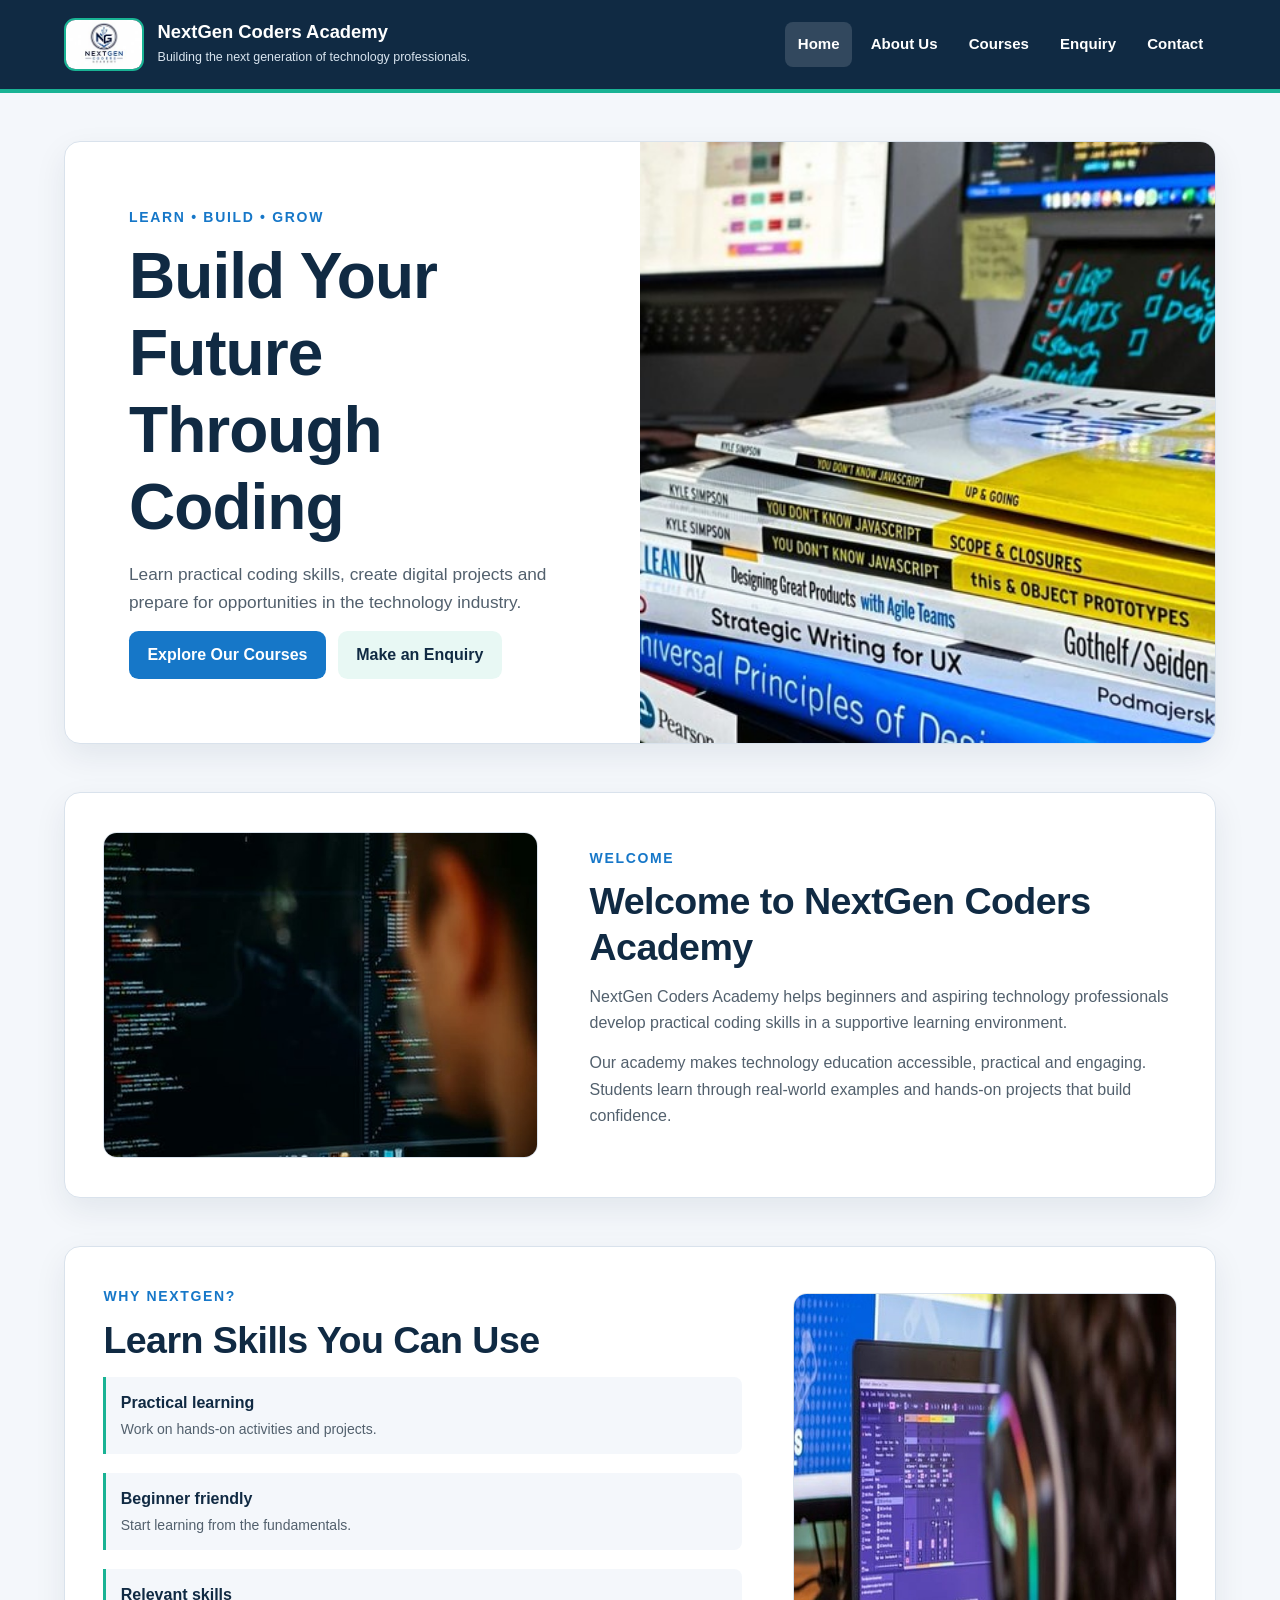
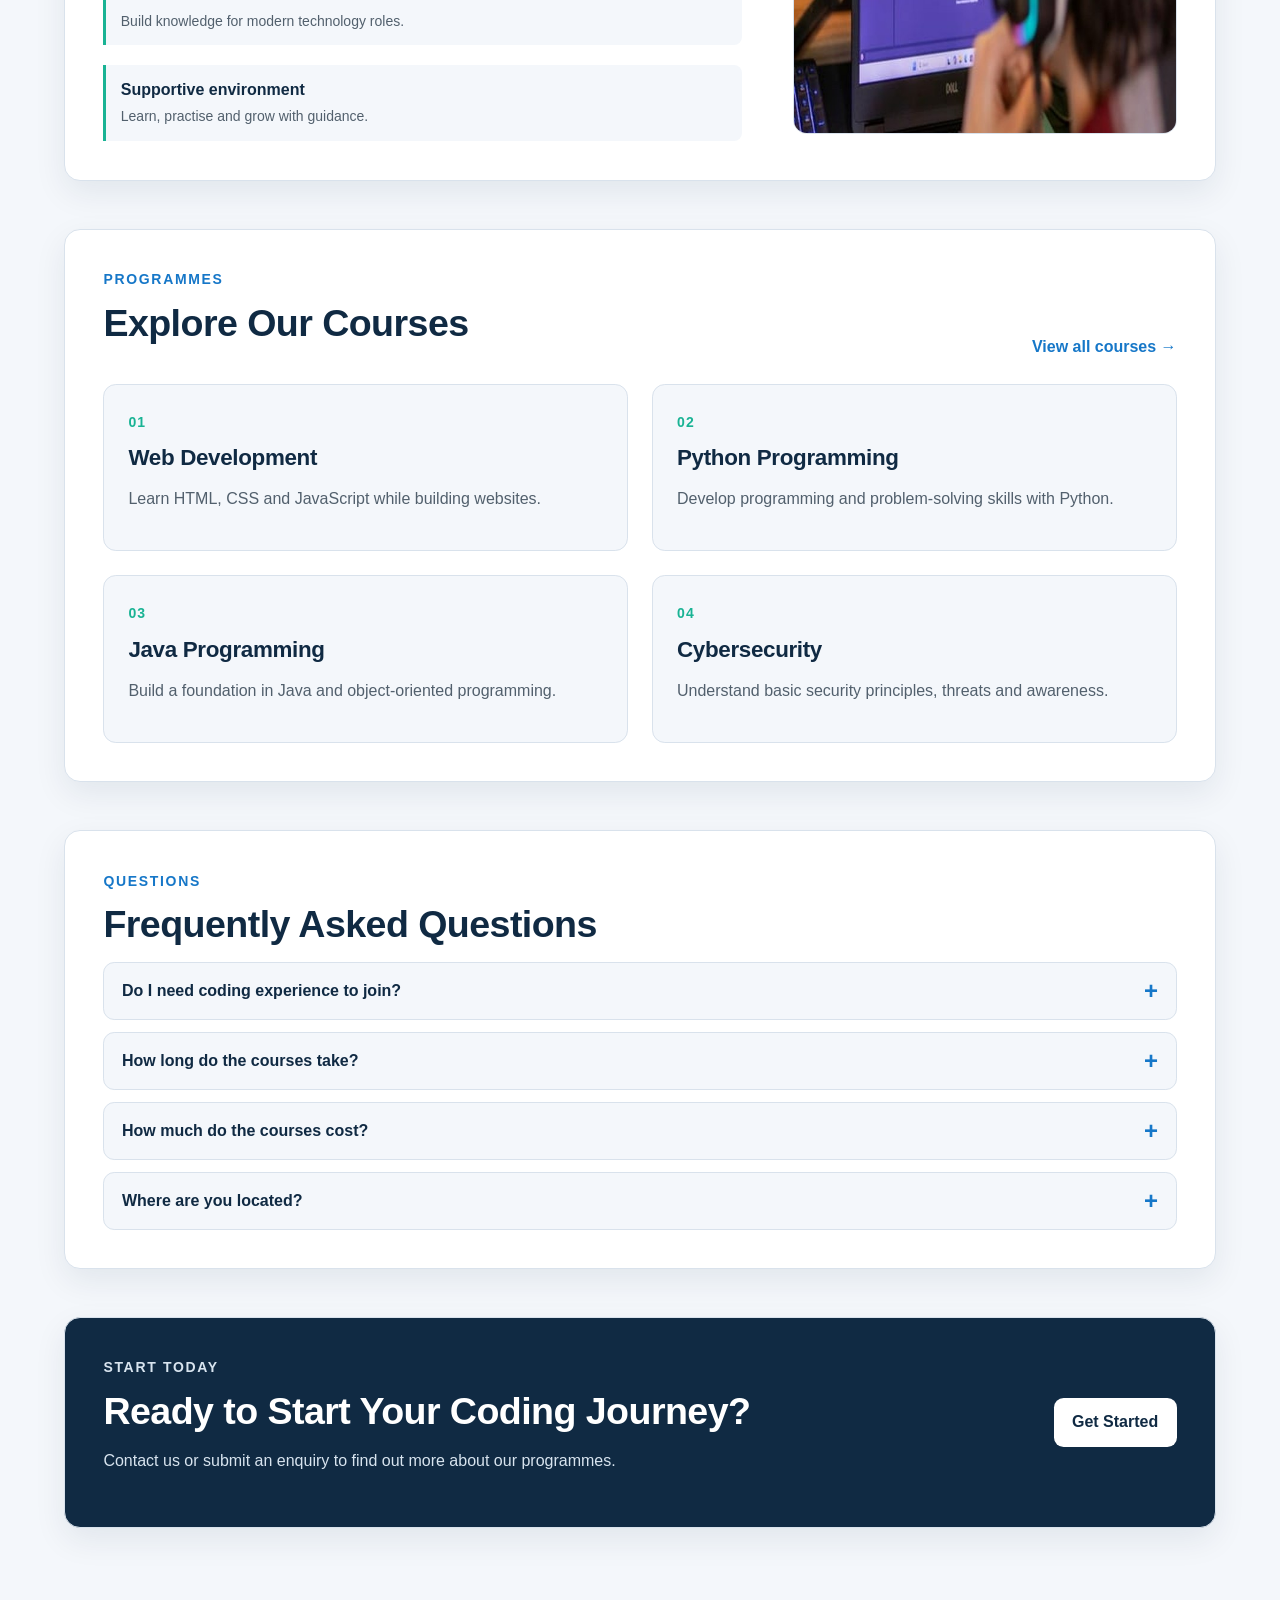
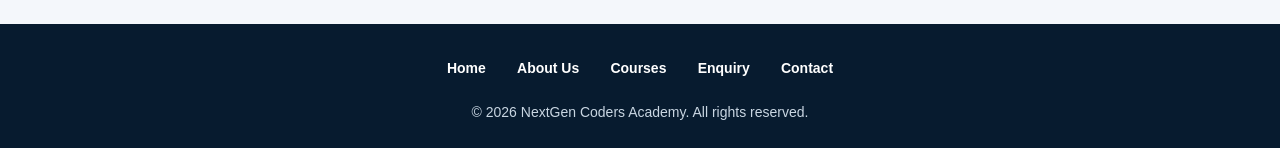
<file: index.html>
<!DOCTYPE html>
<html lang="en">
<head>
    <meta charset="UTF-8">
    <meta name="viewport" content="width=device-width, initial-scale=1.0">
    <meta name="description" content="NextGen Coders Academy offers beginner-friendly coding courses in web development, Python, Java and cybersecurity in Sandton, Johannesburg.">
    <meta name="keywords" content="coding academy, coding courses Johannesburg, learn programming, web development course, Python course, Java course, cybersecurity course">
    <meta name="author" content="Kutloano Sono">
    <meta name="robots" content="index, follow">
    <meta name="referrer" content="strict-origin-when-cross-origin">
    <meta http-equiv="Content-Security-Policy" content="default-src 'self'; script-src 'self' https://cdnjs.cloudflare.com; style-src 'self' 'unsafe-inline' https://cdnjs.cloudflare.com; img-src 'self' data: https://tile.openstreetmap.org https://cdnjs.cloudflare.com; connect-src 'self'; base-uri 'self'; form-action 'self' mailto:">
    <link rel="canonical" href="https://kutloanosono.github.io/WEDE5020_POE/">
    <meta property="og:title" content="Coding Courses in Johannesburg | NextGen Coders Academy">
    <meta property="og:description" content="NextGen Coders Academy offers beginner-friendly coding courses in web development, Python, Java and cybersecurity in Sandton, Johannesburg.">
    <meta property="og:type" content="website">
    <meta property="og:image" content="https://kutloanosono.github.io/WEDE5020_POE/images_/students-learning-programming-1200.jpg">
    <title>Coding Courses in Johannesburg | NextGen Coders Academy</title>
    <link rel="stylesheet" href="css_assets/style.css">
    <script src="js/main.js" defer></script>
</head>
<body>
<a class="skip-link" href="#main">Skip to main content</a>
<header class="site-header">
    <div class="header-inner">
        <a class="brand" href="index.html" aria-label="NextGen Coders Academy home">
            <img src="images_/nextgen-coders-academy-logo-160.jpg"
                 srcset="images_/nextgen-coders-academy-logo-160.jpg 160w, images_/nextgen-coders-academy-logo-320.jpg 320w"
                 sizes="(max-width: 480px) 80px, 100px"
                 alt="NextGen Coders Academy logo" width="100" height="67">
            <span>
                <span class="brand-name">NextGen Coders Academy</span>
                <span class="tagline">Building the next generation of technology professionals.</span>
            </span>
        </a>
        <nav aria-label="Main navigation">
            <ul>
                <li><a href="index.html" aria-current="page">Home</a></li>
                <li><a href="about.html">About Us</a></li>
                <li><a href="courses.html">Courses</a></li>
                <li><a href="enquiry.html">Enquiry</a></li>
                <li><a href="contact.html">Contact</a></li>
            </ul>
        </nav>
    </div>
</header>

<main id="main">
    <section class="hero">
        <div class="hero-content">
            <p class="eyebrow">LEARN • BUILD • GROW</p>
            <h1>Build Your Future Through Coding</h1>
            <p class="hero-text">Learn practical coding skills, create digital projects and prepare for opportunities in the technology industry.</p>
            <div class="button-row">
                <a class="button button-primary" href="courses.html">Explore Our Courses</a>
                <a class="button button-secondary" href="enquiry.html">Make an Enquiry</a>
            </div>
        </div>
        <picture class="hero-media">
            <source media="(max-width: 480px)" srcset="images_/students-learning-programming-480.jpg 480w, images_/students-learning-programming-800.jpg 800w" sizes="100vw">
            <source media="(max-width: 900px)" srcset="images_/students-learning-programming-800.jpg 800w, images_/students-learning-programming-1200.jpg 1200w" sizes="100vw">
            <img src="images_/students-learning-programming-1200.jpg"
                 srcset="images_/students-learning-programming-800.jpg 800w, images_/students-learning-programming-1200.jpg 1200w, images_/students-learning-programming-1600.jpg 1600w"
                 sizes="(max-width: 900px) 100vw, 50vw"
                 alt="Students learning computer programming"
                 width="1200" height="675">
        </picture>
    </section>

    <section class="intro-layout">
        <div class="image-frame">
            <img src="images_/students-collaborating-project-320.jpg"
                 srcset="images_/students-collaborating-project-320.jpg 320w, images_/students-collaborating-project-640.jpg 640w"
                 sizes="(max-width: 768px) 100vw, 40vw"
                 alt="Students working together on a technology project"
                 width="320" height="240" loading="lazy">
        </div>
        <div>
            <p class="eyebrow">WELCOME</p>
            <h2>Welcome to NextGen Coders Academy</h2>
            <p>NextGen Coders Academy helps beginners and aspiring technology professionals develop practical coding skills in a supportive learning environment.</p>
            <p>Our academy makes technology education accessible, practical and engaging. Students learn through real-world examples and hands-on projects that build confidence.</p>
        </div>
    </section>

    <section class="feature-section">
        <div>
            <p class="eyebrow">WHY NEXTGEN?</p>
            <h2>Learn Skills You Can Use</h2>
            <ul class="feature-list">
                <li><strong>Practical learning</strong><span>Work on hands-on activities and projects.</span></li>
                <li><strong>Beginner friendly</strong><span>Start learning from the fundamentals.</span></li>
                <li><strong>Relevant skills</strong><span>Build knowledge for modern technology roles.</span></li>
                <li><strong>Supportive environment</strong><span>Learn, practise and grow with guidance.</span></li>
            </ul>
        </div>
        <div class="image-frame">
            <img src="images_/coding-learning-environment-320.jpg"
                 srcset="images_/coding-learning-environment-320.jpg 320w, images_/coding-learning-environment-640.jpg 640w"
                 sizes="(max-width: 768px) 100vw, 40vw"
                 alt="Coding and technology learning environment"
                 width="320" height="640" loading="lazy">
        </div>
    </section>

    <section class="courses-preview">
        <div class="section-heading">
            <div>
                <p class="eyebrow">PROGRAMMES</p>
                <h2>Explore Our Courses</h2>
            </div>
            <a class="text-link" href="courses.html">View all courses →</a>
        </div>
        <div class="mini-grid">
            <article class="mini-card"><span class="card-number">01</span><h3>Web Development</h3><p>Learn HTML, CSS and JavaScript while building websites.</p></article>
            <article class="mini-card"><span class="card-number">02</span><h3>Python Programming</h3><p>Develop programming and problem-solving skills with Python.</p></article>
            <article class="mini-card"><span class="card-number">03</span><h3>Java Programming</h3><p>Build a foundation in Java and object-oriented programming.</p></article>
            <article class="mini-card"><span class="card-number">04</span><h3>Cybersecurity</h3><p>Understand basic security principles, threats and awareness.</p></article>
        </div>
    </section>

    <section class="faq" aria-labelledby="faq-title">
        <p class="eyebrow">QUESTIONS</p>
        <h2 id="faq-title">Frequently Asked Questions</h2>
        <div class="accordion">
            <div class="accordion-item"><h3><button type="button" class="accordion-trigger" id="faq1-btn" aria-expanded="false" aria-controls="faq1">Do I need coding experience to join?</button></h3><div class="accordion-panel" id="faq1" role="region" aria-labelledby="faq1-btn"><div><p>No. Our <a href="courses.html">courses</a> start from the fundamentals, so complete beginners are welcome.</p></div></div></div>
            <div class="accordion-item"><h3><button type="button" class="accordion-trigger" id="faq2-btn" aria-expanded="false" aria-controls="faq2">How long do the courses take?</button></h3><div class="accordion-panel" id="faq2" role="region" aria-labelledby="faq2-btn"><div><p>Courses run for 10 to 14 weeks depending on the programme. Filter by level and duration on the <a href="courses.html">courses page</a>.</p></div></div></div>
            <div class="accordion-item"><h3><button type="button" class="accordion-trigger" id="faq3-btn" aria-expanded="false" aria-controls="faq3">How much do the courses cost?</button></h3><div class="accordion-panel" id="faq3" role="region" aria-labelledby="faq3-btn"><div><p>Fees depend on the course and study mode. Submit an <a href="enquiry.html">enquiry</a> to get an instant fee estimate and the next intake date.</p></div></div></div>
            <div class="accordion-item"><h3><button type="button" class="accordion-trigger" id="faq4-btn" aria-expanded="false" aria-controls="faq4">Where are you located?</button></h3><div class="accordion-panel" id="faq4" role="region" aria-labelledby="faq4-btn"><div><p>We are in Sandton, Johannesburg. See the map on our <a href="contact.html">contact page</a>.</p></div></div></div>
        </div>
    </section>

    <section class="cta">
        <div><p class="eyebrow">START TODAY</p><h2>Ready to Start Your Coding Journey?</h2><p>Contact us or submit an enquiry to find out more about our programmes.</p></div>
        <a class="button button-light" href="enquiry.html">Get Started</a>
    </section>
</main>

<footer>
    <nav aria-label="Footer navigation"><ul><li><a href="index.html">Home</a></li><li><a href="about.html">About Us</a></li><li><a href="courses.html">Courses</a></li><li><a href="enquiry.html">Enquiry</a></li><li><a href="contact.html">Contact</a></li></ul></nav>
    <p>&copy; 2026 NextGen Coders Academy. All rights reserved.</p>
</footer>
</body>
</html>
</file>
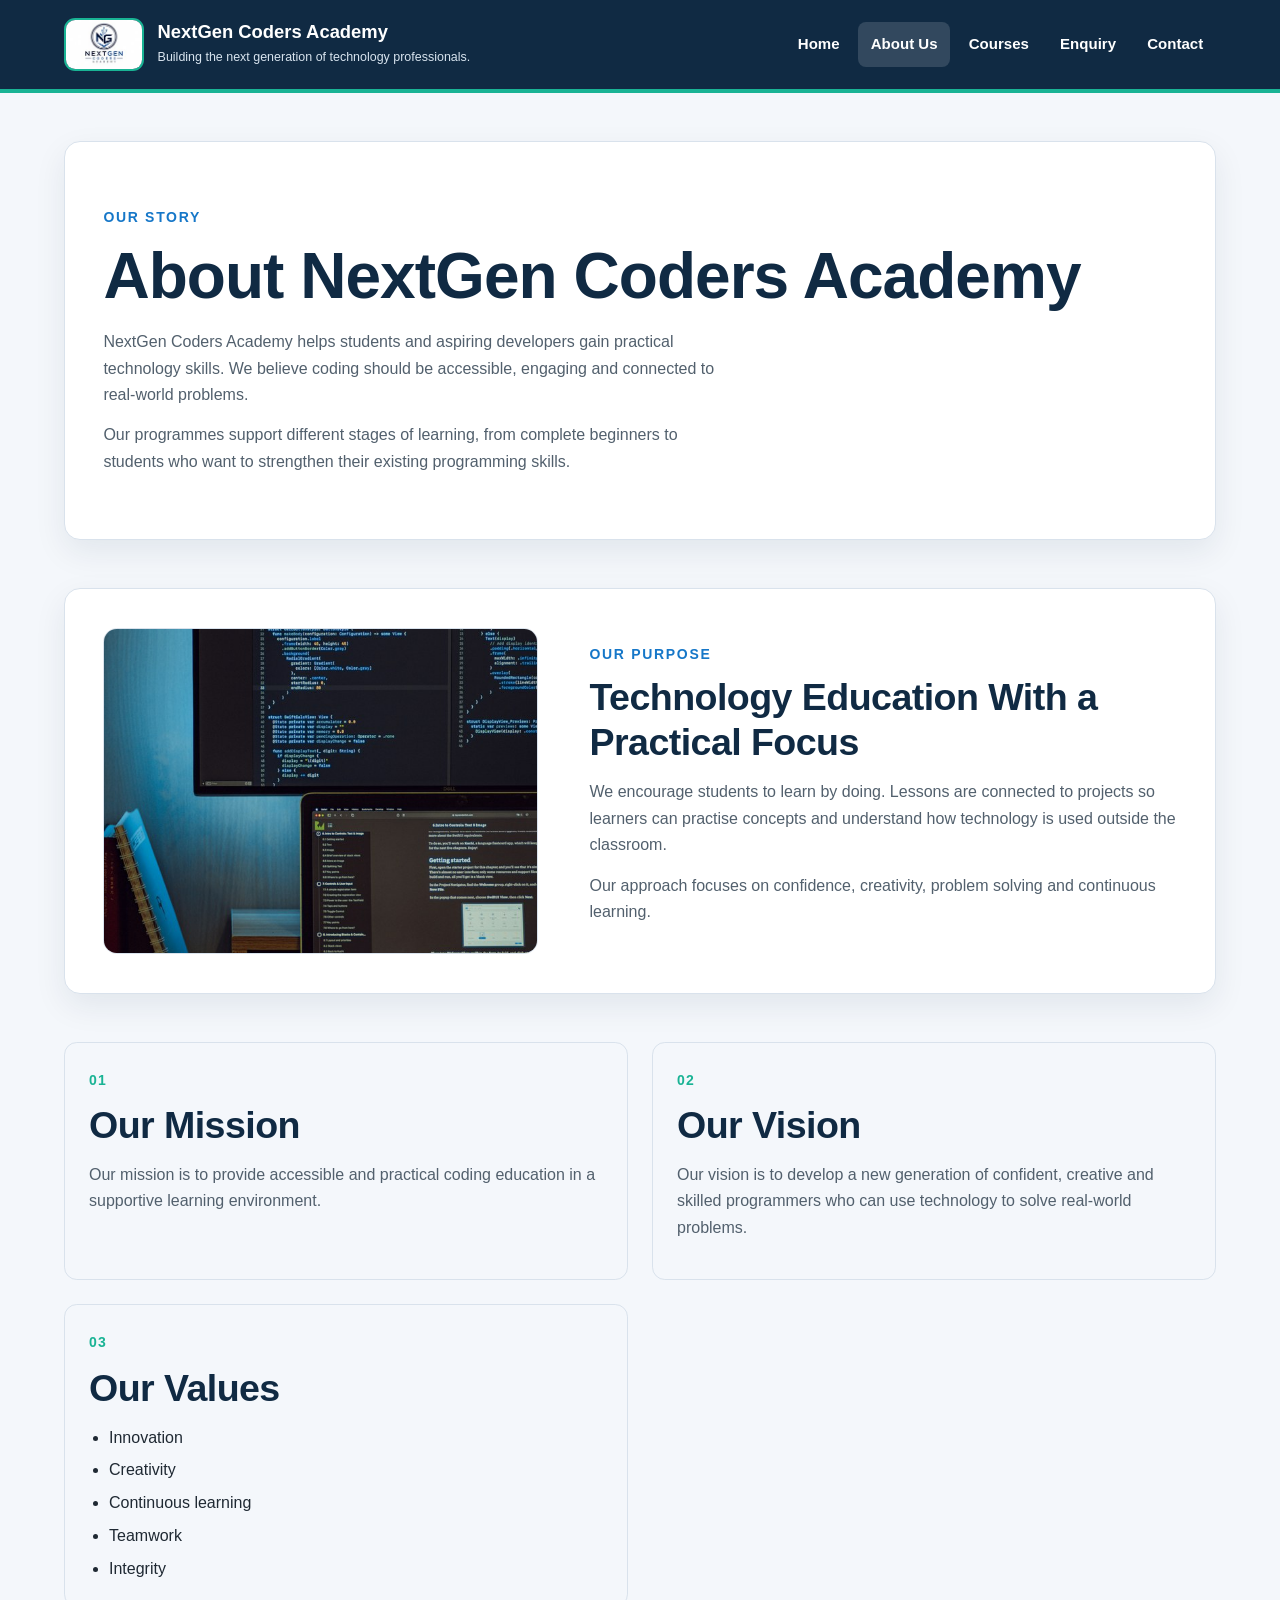
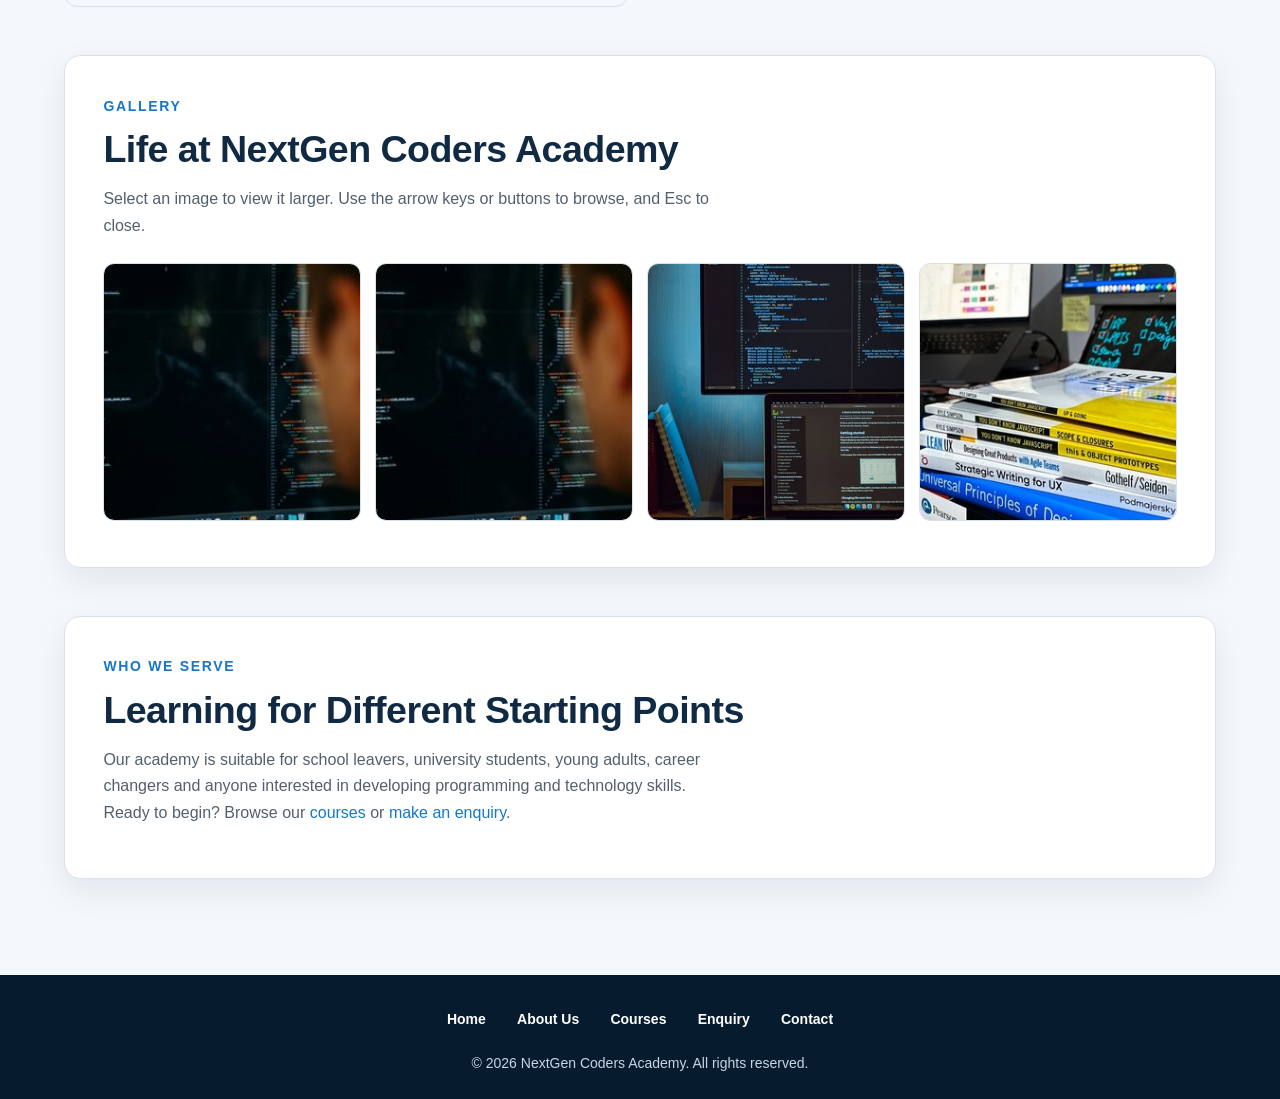
<file: about.html>
<!DOCTYPE html>
<html lang="en">
<head>
    <meta charset="UTF-8"><meta name="viewport" content="width=device-width, initial-scale=1.0">
    <meta name="description" content="Learn about NextGen Coders Academy: our mission, vision, values and practical approach to technology education in Johannesburg.">
    <meta name="keywords" content="about coding academy, technology education, mission and vision, learn to code South Africa">
    <meta name="author" content="Kutloano Sono">
    <meta name="robots" content="index, follow">
    <meta name="referrer" content="strict-origin-when-cross-origin">
    <meta http-equiv="Content-Security-Policy" content="default-src 'self'; script-src 'self' https://cdnjs.cloudflare.com; style-src 'self' 'unsafe-inline' https://cdnjs.cloudflare.com; img-src 'self' data: https://tile.openstreetmap.org https://cdnjs.cloudflare.com; connect-src 'self'; base-uri 'self'; form-action 'self' mailto:">
    <link rel="canonical" href="https://kutloanosono.github.io/WEDE5020_POE/about.html">
    <meta property="og:title" content="About Us | NextGen Coders Academy">
    <meta property="og:description" content="Learn about NextGen Coders Academy: our mission, vision, values and practical approach to technology education in Johannesburg.">
    <meta property="og:type" content="website">
    <meta property="og:image" content="https://kutloanosono.github.io/WEDE5020_POE/images_/students-learning-programming-1200.jpg">
    <title>About Us | NextGen Coders Academy</title><link rel="stylesheet" href="css_assets/style.css">
    <script src="js/main.js" defer></script>
</head>
<body>
<a class="skip-link" href="#main">Skip to main content</a>
<header class="site-header"><div class="header-inner">
    <a class="brand" href="index.html" aria-label="NextGen Coders Academy home">
        <img src="images_/nextgen-coders-academy-logo-160.jpg" srcset="images_/nextgen-coders-academy-logo-160.jpg 160w, images_/nextgen-coders-academy-logo-320.jpg 320w" sizes="80px" alt="NextGen Coders Academy logo" width="100" height="67">
        <span><span class="brand-name">NextGen Coders Academy</span><span class="tagline">Building the next generation of technology professionals.</span></span>
    </a>
    <nav aria-label="Main navigation"><ul>
        <li><a href="index.html">Home</a></li><li><a href="about.html" aria-current="page">About Us</a></li><li><a href="courses.html">Courses</a></li><li><a href="enquiry.html">Enquiry</a></li><li><a href="contact.html">Contact</a></li>
    </ul></nav>
</div></header>
<main id="main">
    <section class="page-intro"><p class="eyebrow">OUR STORY</p><h1>About NextGen Coders Academy</h1><p>NextGen Coders Academy helps students and aspiring developers gain practical technology skills. We believe coding should be accessible, engaging and connected to real-world problems.</p><p>Our programmes support different stages of learning, from complete beginners to students who want to strengthen their existing programming skills.</p></section>
    <section class="about-feature">
        <div class="image-frame"><img src="images_/learner-using-technology-320.jpg" srcset="images_/learner-using-technology-320.jpg 320w, images_/learner-using-technology-640.jpg 640w, images_/learner-using-technology-960.jpg 960w" sizes="(max-width: 768px) 100vw, 42vw" alt="Learner working with technology" width="320" height="480" loading="lazy"></div>
        <div><p class="eyebrow">OUR PURPOSE</p><h2>Technology Education With a Practical Focus</h2><p>We encourage students to learn by doing. Lessons are connected to projects so learners can practise concepts and understand how technology is used outside the classroom.</p><p>Our approach focuses on confidence, creativity, problem solving and continuous learning.</p></div>
    </section>
    <div class="card-grid">
        <section class="info-card"><span class="card-number">01</span><h2>Our Mission</h2><p>Our mission is to provide accessible and practical coding education in a supportive learning environment.</p></section>
        <section class="info-card"><span class="card-number">02</span><h2>Our Vision</h2><p>Our vision is to develop a new generation of confident, creative and skilled programmers who can use technology to solve real-world problems.</p></section>
        <section class="info-card"><span class="card-number">03</span><h2>Our Values</h2><ul><li>Innovation</li><li>Creativity</li><li>Continuous learning</li><li>Teamwork</li><li>Integrity</li></ul></section>
    </div>
    <section class="gallery-section" aria-labelledby="gallery-title">
        <p class="eyebrow">GALLERY</p>
        <h2 id="gallery-title">Life at NextGen Coders Academy</h2>
        <p>Select an image to view it larger. Use the arrow keys or buttons to browse, and Esc to close.</p>
        <ul class="gallery-grid">
            <li><button type="button" class="gallery-item" data-full="images_/person-learning-programming-960.jpg" data-alt="Person learning computer programming at a laptop" data-caption="Hands-on programming practice"><img src="images_/person-learning-programming-320.jpg" alt="Person learning computer programming at a laptop" width="320" height="213" loading="lazy"></button></li>
            <li><button type="button" class="gallery-item" data-full="images_/students-collaborating-project-640.jpg" data-alt="Students collaborating on a technology project" data-caption="Teamwork on a project"><img src="images_/students-collaborating-project-320.jpg" alt="Students collaborating on a technology project" width="320" height="240" loading="lazy"></button></li>
            <li><button type="button" class="gallery-item" data-full="images_/learner-using-technology-960.jpg" data-alt="Learner working with technology" data-caption="Learning with technology"><img src="images_/learner-using-technology-320.jpg" alt="Learner working with technology" width="320" height="480" loading="lazy"></button></li>
            <li><button type="button" class="gallery-item" data-full="images_/students-learning-programming-1200.jpg" data-alt="Students learning computer programming in a classroom" data-caption="Learning together in class"><img src="images_/students-learning-programming-480.jpg" alt="Students learning computer programming in a classroom" width="480" height="270" loading="lazy"></button></li>
        </ul>
    </section>
    <section><p class="eyebrow">WHO WE SERVE</p><h2>Learning for Different Starting Points</h2><p>Our academy is suitable for school leavers, university students, young adults, career changers and anyone interested in developing programming and technology skills. Ready to begin? Browse our <a href="courses.html">courses</a> or <a href="enquiry.html">make an enquiry</a>.</p></section>
</main>
<footer>
    <nav aria-label="Footer navigation"><ul><li><a href="index.html">Home</a></li><li><a href="about.html">About Us</a></li><li><a href="courses.html">Courses</a></li><li><a href="enquiry.html">Enquiry</a></li><li><a href="contact.html">Contact</a></li></ul></nav>
    <p>&copy; 2026 NextGen Coders Academy. All rights reserved.</p>
</footer>
</body>
</html>
</file>
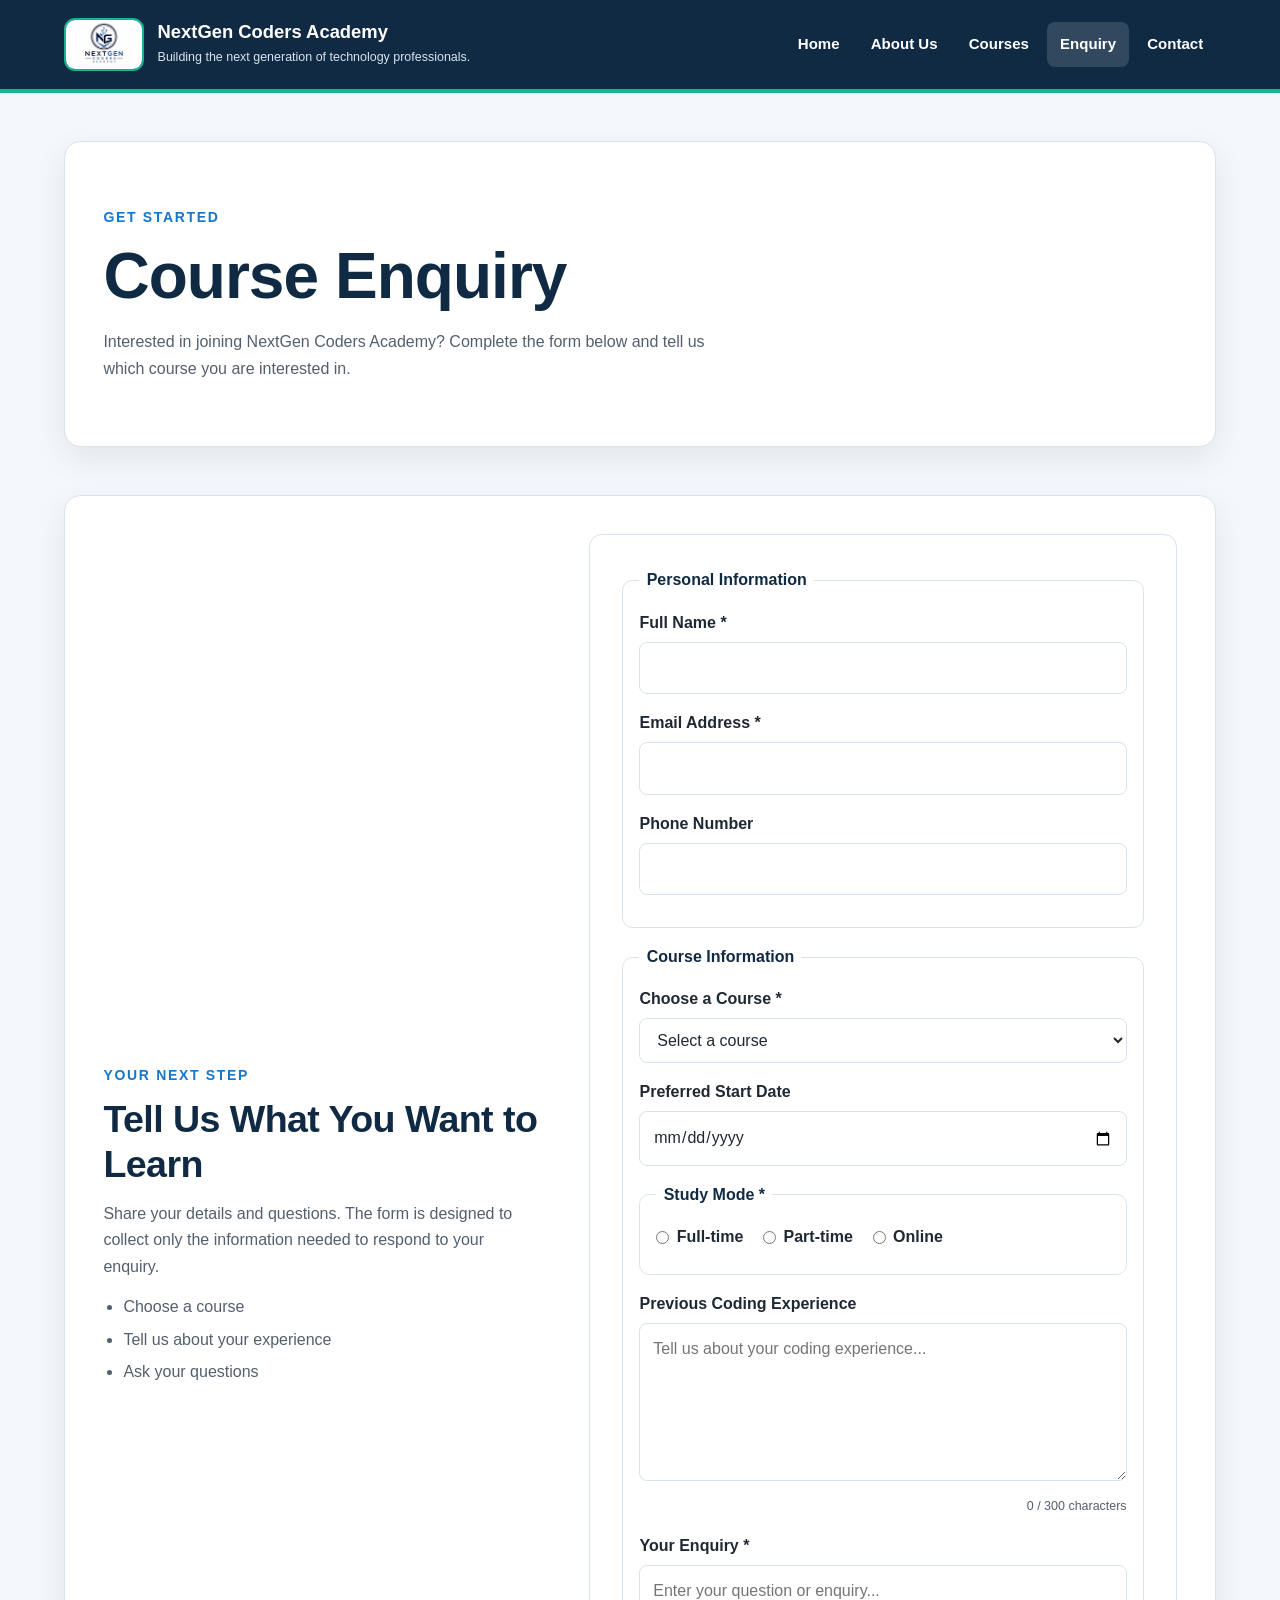
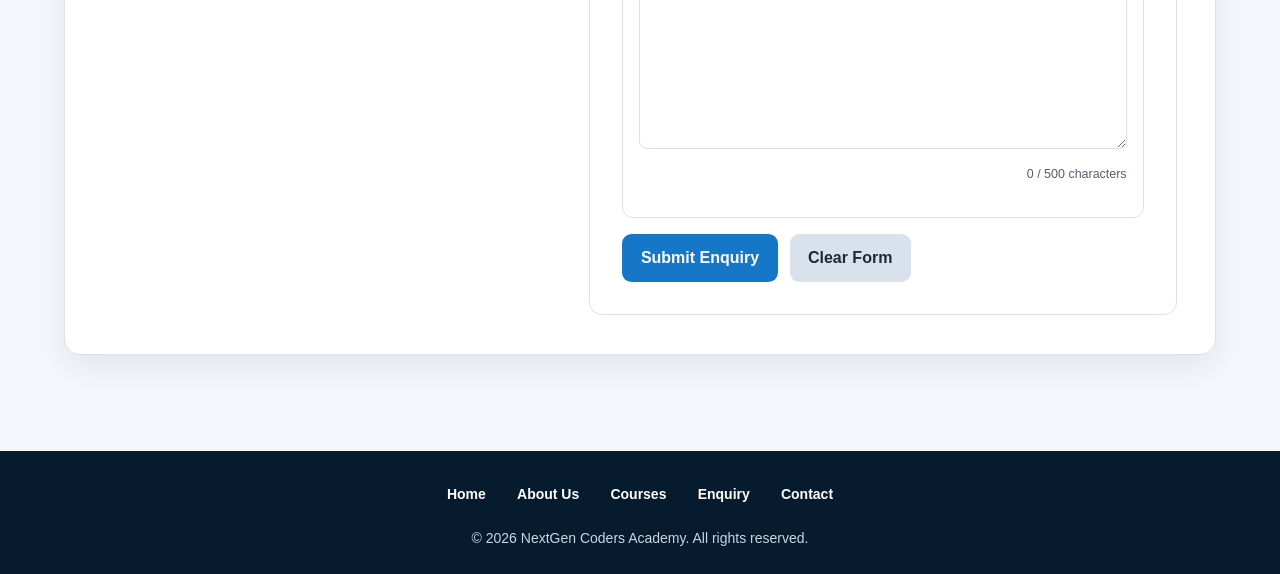
<file: enquiry.html>
<!DOCTYPE html>
<html lang="en">
<head>
    <meta charset="UTF-8"><meta name="viewport" content="width=device-width, initial-scale=1.0">
    <meta name="description" content="Enquire about a coding course at NextGen Coders Academy and get an instant fee estimate, next intake date and seat availability.">
    <meta name="keywords" content="course enquiry, coding course fees, course intake dates, apply coding academy">
    <meta name="author" content="Kutloano Sono">
    <meta name="robots" content="index, follow">
    <meta name="referrer" content="strict-origin-when-cross-origin">
    <meta http-equiv="Content-Security-Policy" content="default-src 'self'; script-src 'self' https://cdnjs.cloudflare.com; style-src 'self' 'unsafe-inline' https://cdnjs.cloudflare.com; img-src 'self' data: https://tile.openstreetmap.org https://cdnjs.cloudflare.com; connect-src 'self'; base-uri 'self'; form-action 'self' mailto:">
    <link rel="canonical" href="https://kutloanosono.github.io/WEDE5020_POE/enquiry.html">
    <meta property="og:title" content="Course Enquiry | NextGen Coders Academy">
    <meta property="og:description" content="Enquire about a coding course at NextGen Coders Academy and get an instant fee estimate, next intake date and seat availability.">
    <meta property="og:type" content="website">
    <meta property="og:image" content="https://kutloanosono.github.io/WEDE5020_POE/images_/students-learning-programming-1200.jpg">
    <title>Course Enquiry | NextGen Coders Academy</title><link rel="stylesheet" href="css_assets/style.css">
    <script src="js/main.js" defer></script>
</head>
<body>
<a class="skip-link" href="#main">Skip to main content</a>
<header class="site-header"><div class="header-inner">
    <a class="brand" href="index.html" aria-label="NextGen Coders Academy home"><img src="images_/nextgen-coders-academy-logo-160.jpg" srcset="images_/nextgen-coders-academy-logo-160.jpg 160w, images_/nextgen-coders-academy-logo-320.jpg 320w" sizes="80px" alt="NextGen Coders Academy logo" width="100" height="67"><span><span class="brand-name">NextGen Coders Academy</span><span class="tagline">Building the next generation of technology professionals.</span></span></a>
    <nav aria-label="Main navigation"><ul><li><a href="index.html">Home</a></li><li><a href="about.html">About Us</a></li><li><a href="courses.html">Courses</a></li><li><a href="enquiry.html" aria-current="page">Enquiry</a></li><li><a href="contact.html">Contact</a></li></ul></nav>
</div></header>
<main id="main">
    <section class="page-intro"><p class="eyebrow">GET STARTED</p><h1>Course Enquiry</h1><p>Interested in joining NextGen Coders Academy? Complete the form below and tell us which course you are interested in.</p></section>
    <section class="form-layout">
        <div class="form-side"><p class="eyebrow">YOUR NEXT STEP</p><h2>Tell Us What You Want to Learn</h2><p>Share your details and questions. The form is designed to collect only the information needed to respond to your enquiry.</p><ul><li>Choose a course</li><li>Tell us about your experience</li><li>Ask your questions</li></ul></div>
        <form action="#" method="post" class="form-card" id="enquiry-form" aria-label="Course enquiry form">
            <fieldset><legend>Personal Information</legend>
                <label for="fullName">Full Name <span aria-hidden="true">*</span></label><input type="text" id="fullName" name="fullName" autocomplete="name" required>
                <label for="email">Email Address <span aria-hidden="true">*</span></label><input type="email" id="email" name="email" autocomplete="email" required>
                <label for="phone">Phone Number</label><input type="tel" id="phone" name="phone" autocomplete="tel">
            </fieldset>
            <fieldset><legend>Course Information</legend>
                <label for="course">Choose a Course <span aria-hidden="true">*</span></label>
                <select id="course" name="course" required><option value="">Select a course</option><option value="web-development">Web Development</option><option value="python">Python Programming</option><option value="java">Java Programming</option><option value="cybersecurity">Cybersecurity Fundamentals</option></select>
                <label for="startDate">Preferred Start Date</label><input type="date" id="startDate" name="startDate">
                <fieldset class="radio-group" id="mode-group"><legend>Study Mode <span aria-hidden="true">*</span></legend><label class="radio"><input type="radio" name="mode" value="full-time"> Full-time</label><label class="radio"><input type="radio" name="mode" value="part-time"> Part-time</label><label class="radio"><input type="radio" name="mode" value="online"> Online</label></fieldset>
                <label for="experience">Previous Coding Experience</label><textarea id="experience" name="experience" rows="5" maxlength="300" placeholder="Tell us about your coding experience..."></textarea>
                <label for="message">Your Enquiry <span aria-hidden="true">*</span></label><textarea id="message" name="message" rows="6" minlength="10" maxlength="500" placeholder="Enter your question or enquiry..." required></textarea>
            </fieldset>
            <div class="button-row"><button type="submit">Submit Enquiry</button><button type="reset" class="button-reset">Clear Form</button></div>
        </form>
    </section>
    <section id="enquiry-response" class="response" aria-live="polite" tabindex="-1" hidden></section>
</main>
<footer>
    <nav aria-label="Footer navigation"><ul><li><a href="index.html">Home</a></li><li><a href="about.html">About Us</a></li><li><a href="courses.html">Courses</a></li><li><a href="enquiry.html">Enquiry</a></li><li><a href="contact.html">Contact</a></li></ul></nav>
    <p>&copy; 2026 NextGen Coders Academy. All rights reserved.</p>
</footer>
</body>
</html>
</file>
<file: css_assets/style.css>
/* =========================================================
   NextGen Coders Academy | WEDE5020 Part 2
   External CSS stylesheet: reset, typography, layout,
   visual styling, pseudo-classes and responsive design.
   ========================================================= */

*,
*::before,
*::after { box-sizing: border-box; margin: 0; padding: 0; }

:root {
    --primary: #102a43;
    --primary-dark: #071b2f;
    --secondary: #1677c8;
    --accent: #19b394;
    --accent-soft: #e8f8f4;
    --background: #f4f7fb;
    --surface: #ffffff;
    --text: #1f2933;
    --muted: #52606d;
    --border: #d9e2ec;
    --shadow: 0 0.75rem 2rem rgba(16, 42, 67, 0.08);

    --font-base: 1rem;
    --font-small: 0.875rem;
    --font-h1: clamp(2.25rem, 5vw, 4rem);
    --font-h2: clamp(1.6rem, 3vw, 2.35rem);
    --font-h3: clamp(1.15rem, 2vw, 1.4rem);

    --space-xs: 0.5rem;
    --space-sm: 0.875rem;
    --space-md: 1.5rem;
    --space-lg: 3rem;
    --space-xl: 5rem;
    --radius: 1rem;
}

html { font-size: 100%; scroll-behavior: smooth; }

body {
    min-height: 100vh;
    font-family: "Segoe UI", Verdana, Arial, sans-serif;
    font-size: var(--font-base);
    line-height: 1.65;
    color: var(--text);
    background: var(--background);
}

img { display: block; width: 100%; max-width: 100%; height: auto; }
a { color: var(--secondary); text-decoration: none; }
ul, ol { padding-left: 1.25rem; }
li + li { margin-top: 0.4rem; }

h1, h2, h3 {
    color: var(--primary);
    font-weight: 750;
    line-height: 1.2;
    letter-spacing: -0.015em;
    margin-bottom: var(--space-sm);
}
h1 { font-size: var(--font-h1); }
h2 { font-size: var(--font-h2); }
h3 { font-size: var(--font-h3); }
p { max-width: 70ch; color: var(--muted); margin-bottom: var(--space-sm); }

.eyebrow {
    margin-bottom: 0.6rem;
    color: var(--secondary);
    font-size: var(--font-small);
    font-weight: 800;
    letter-spacing: 0.12em;
    text-transform: uppercase;
}

.site-header {
    background: var(--primary);
    color: var(--surface);
    border-bottom: 0.25rem solid var(--accent);
}

.header-inner {
    width: min(72rem, 92%);
    margin-inline: auto;
    padding-block: 1.1rem;
    display: flex;
    align-items: center;
    justify-content: space-between;
    gap: var(--space-md);
}

.brand {
    display: flex;
    align-items: center;
    gap: 0.85rem;
    color: var(--surface);
    min-width: 0;
}
.brand img {
    width: 5rem;
    height: 3.35rem;
    object-fit: cover;
    border-radius: 0.7rem;
    border: 0.15rem solid var(--accent);
    flex: 0 0 auto;
}
.brand > span { display: flex; flex-direction: column; }
.brand-name { font-size: 1.15rem; font-weight: 800; line-height: 1.2; }
.tagline { color: #d8e4ef; font-size: 0.78rem; margin-top: 0.2rem; }

nav ul {
    list-style: none;
    padding: 0;
    margin: 0;
    display: flex;
    flex-wrap: wrap;
    align-items: center;
    justify-content: flex-end;
    gap: 0.35rem;
}
nav li {
    display: flex;
    align-items: stretch;
    margin: 0;
}
nav a {
    display: flex;
    align-items: center;
    justify-content: center;
    min-height: 2.8rem;
    padding: 0.55rem 0.8rem;
    border-radius: 0.5rem;
    color: var(--surface);
    font-size: 0.94rem;
    font-weight: 700;
    transition: background-color 0.2s ease, color 0.2s ease, transform 0.2s ease;
}
nav a[aria-current="page"] { background: rgba(255,255,255,0.14); }
nav a:hover, nav a:focus-visible {
    background: var(--accent);
    color: var(--primary-dark);
    outline: none;
    transform: translateY(-0.1rem);
}
nav a:active { transform: translateY(0); }

main {
    width: min(72rem, 92%);
    margin-inline: auto;
    padding-block: var(--space-lg);
    display: flex;
    flex-direction: column;
    gap: var(--space-lg);
}

main > section {
    background: var(--surface);
    border: 1px solid var(--border);
    border-radius: var(--radius);
    box-shadow: var(--shadow);
    padding: clamp(1.25rem, 3vw, 2.5rem);
}

.hero {
    overflow: hidden;
    padding: 0;
    display: grid;
    grid-template-columns: 1fr 1fr;
    align-items: stretch;
}
.hero-content {
    padding: clamp(2rem, 5vw, 4rem);
    display: flex;
    flex-direction: column;
    justify-content: center;
}
.hero h1 { color: var(--primary); }
.hero-text { font-size: 1.08rem; max-width: 55ch; }
.hero-media { min-height: 100%; }
.hero-media img { height: 100%; min-height: 24rem; object-fit: cover; }

.button-row { display: flex; flex-wrap: wrap; gap: 0.75rem; align-items: center; }
.button, button {
    display: inline-flex;
    justify-content: center;
    align-items: center;
    min-height: 2.8rem;
    padding: 0.7rem 1.15rem;
    border: 0;
    border-radius: 0.6rem;
    font: inherit;
    font-weight: 750;
    cursor: pointer;
    transition: transform 0.2s ease, background-color 0.2s ease, box-shadow 0.2s ease;
}
.button-primary, button[type="submit"] { background: var(--secondary); color: var(--surface); }
.button-secondary, .button-reset { background: var(--accent-soft); color: var(--primary); }
.button-light { background: var(--surface); color: var(--primary); }
.button:hover, button:hover, .button:focus-visible, button:focus-visible {
    transform: translateY(-0.12rem);
    box-shadow: 0 0.5rem 1rem rgba(16,42,67,0.14);
    outline: none;
}
.button-primary:hover, button[type="submit"]:hover { background: var(--primary); }
.button-secondary:hover, .button-reset:hover { background: var(--accent); }
.button:active, button:active { transform: translateY(0); }

.intro-layout, .about-feature, .course-highlight, .contact-grid, .form-layout {
    display: grid;
    grid-template-columns: 1fr 1.35fr;
    gap: clamp(1.5rem, 4vw, 3.5rem);
    align-items: center;
}
.image-frame {
    overflow: hidden;
    border-radius: 0.85rem;
    background: var(--background);
    border: 1px solid var(--border);
}
.image-frame img { aspect-ratio: 4 / 3; object-fit: cover; }
.feature-section {
    display: grid;
    grid-template-columns: 1.25fr 0.75fr;
    gap: clamp(1.5rem, 4vw, 3.5rem);
    align-items: center;
}
.feature-section .image-frame img { aspect-ratio: 1 / 1.15; }
.feature-list {
    list-style: none;
    padding: 0;
    display: grid;
    gap: 0.8rem;
}
.feature-list li {
    display: grid;
    grid-template-columns: 1fr;
    gap: 0.1rem;
    padding: 0.8rem 0.9rem;
    border-left: 0.2rem solid var(--accent);
    background: var(--background);
    border-radius: 0 0.5rem 0.5rem 0;
}
.feature-list strong { color: var(--primary); }
.feature-list span { color: var(--muted); font-size: var(--font-small); }

.section-heading { display: flex; justify-content: space-between; gap: 1rem; align-items: end; margin-bottom: var(--space-md); }
.text-link { font-weight: 800; white-space: nowrap; }
.text-link:hover, .text-link:focus-visible, main a:not(.button):hover, main a:not(.button):focus-visible {
    color: var(--accent);
    text-decoration: underline;
    outline: none;
}
.text-link:active, main a:not(.button):active { color: var(--primary); }

.mini-grid, #courses-grid, .card-grid {
    display: grid;
    grid-template-columns: repeat(2, minmax(0, 1fr));
    gap: var(--space-md);
}
.mini-card, .course-card, .info-card {
    padding: var(--space-md);
    background: var(--background);
    border: 1px solid var(--border);
    border-radius: 0.8rem;
    transition: transform 0.2s ease, box-shadow 0.2s ease, border-color 0.2s ease;
}
.mini-card:hover, .course-card:hover, .info-card:hover {
    transform: translateY(-0.25rem);
    border-color: #aebdcb;
    box-shadow: 0 0.8rem 1.6rem rgba(16,42,67,0.1);
}
.card-number {
    display: inline-block;
    margin-bottom: 0.7rem;
    color: var(--accent);
    font-size: var(--font-small);
    font-weight: 900;
    letter-spacing: 0.08em;
}
.course-card ul { color: var(--muted); }

.page-intro { padding-block: clamp(2rem, 5vw, 4rem); }
.page-intro p:last-child { margin-bottom: 0; }

.cta {
    background: var(--primary);
    color: var(--surface);
    display: flex;
    justify-content: space-between;
    align-items: center;
    gap: var(--space-md);
}
.cta h2 { color: var(--surface); }
.cta p { color: #d8e4ef; }

address {
    font-style: normal;
    padding: var(--space-md);
    margin-top: var(--space-md);
    background: var(--background);
    border-left: 0.25rem solid var(--accent);
    border-radius: 0.6rem;
}
address p { margin-bottom: 1rem; }
address p:last-child { margin-bottom: 0; }
.contact-image { margin-top: var(--space-md); }

.form-side ul { color: var(--muted); }
.form-card {
    padding: clamp(1.25rem, 3vw, 2rem);
    background: var(--surface);
    border: 1px solid var(--border);
    border-radius: 0.8rem;
}
fieldset {
    border: 1px solid var(--border);
    border-radius: 0.65rem;
    padding: 1rem;
    margin-bottom: 1rem;
}
legend { padding-inline: 0.45rem; color: var(--primary); font-weight: 800; }
label { display: block; margin-bottom: 0.35rem; color: var(--text); font-weight: 700; }
input, select, textarea {
    width: 100%;
    padding: 0.75rem 0.8rem;
    margin-bottom: 1rem;
    border: 1px solid var(--border);
    border-radius: 0.5rem;
    background: var(--surface);
    color: var(--text);
    font: inherit;
    transition: border-color 0.2s ease, box-shadow 0.2s ease, background-color 0.2s ease;
}
textarea { resize: vertical; min-height: 8rem; }
input:hover, select:hover, textarea:hover { border-color: #8fa3b8; }
input:focus, select:focus, textarea:focus {
    outline: none;
    border-color: var(--secondary);
    background: #fbfdff;
    box-shadow: 0 0 0 0.2rem rgba(22,119,200,0.15);
}
button[type="reset"] { background: var(--border); color: var(--text); }

footer {
    margin-top: var(--space-lg);
    padding: 1.5rem 1rem;
    background: var(--primary-dark);
    text-align: center;
}
footer p { margin: 0 auto; color: #c9d6e2; font-size: var(--font-small); }

/* 3.1 Responsive breakpoints + 3.2 relative units */
@media screen and (max-width: 900px) {
    .header-inner { flex-direction: column; align-items: stretch; }
    .brand { justify-content: center; }
    nav ul { justify-content: center; }
    .hero { grid-template-columns: 1fr; }
    .hero-media img { min-height: 18rem; max-height: 30rem; }
    .intro-layout, .about-feature, .course-highlight, .contact-grid, .form-layout, .feature-section {
        grid-template-columns: 1fr;
    }
    .feature-section .image-frame { order: -1; }
}

@media screen and (max-width: 768px) {
    :root {
        --font-h1: 2.15rem;
        --font-h2: 1.7rem;
        --font-h3: 1.2rem;
        --space-lg: 2.25rem;
    }
    main { width: min(94%, 72rem); }
    .mini-grid, #courses-grid, .card-grid { grid-template-columns: 1fr; }
    .section-heading { align-items: start; flex-direction: column; }
    .cta { flex-direction: column; align-items: flex-start; }
}

@media screen and (max-width: 480px) {
    :root {
        --font-h1: 1.8rem;
        --font-h2: 1.45rem;
        --font-h3: 1.1rem;
        --font-base: 0.95rem;
        --space-md: 1.15rem;
        --space-lg: 1.75rem;
    }
    .header-inner { width: 94%; }
    .brand { align-items: flex-start; }
    .brand img { width: 4.5rem; height: 3rem; }
    .brand-name { font-size: 1rem; }
    .tagline { font-size: 0.72rem; }
    nav ul { display: grid; grid-template-columns: repeat(2, minmax(0, 1fr)); }
    nav li { min-width: 0; }
    nav li:last-child { grid-column: 1 / -1; }
    nav a { width: 100%; min-height: 2.8rem; text-align: center; padding: 0.55rem 0.5rem; }
    main { padding-block: 1.25rem; }
    main > section { padding: 1.1rem; }
    .hero-content { padding: 1.5rem; }
    .hero-media img { min-height: 14rem; }
    .button-row { width: 100%; }
    .button, button { width: 100%; }
    .form-card { padding: 1rem; }
}

/* =========================================================
   Part 3 additions: interactivity, forms feedback, animation
   ========================================================= */
.skip-link { position: absolute; left: -999px; top: 0; background: var(--accent); color: var(--primary-dark); padding: 0.6rem 1rem; z-index: 100; font-weight: 800; }
.skip-link:focus { left: 0.5rem; top: 0.5rem; }
footer nav { width: min(72rem, 92%); margin: 0 auto 0.75rem; }
footer nav ul { justify-content: center; }
footer nav a { min-height: 2.4rem; font-size: var(--font-small); }

/* Scroll-reveal animation (only when JS is running) */
.js .reveal { opacity: 0; transform: translateY(1.5rem); transition: opacity 0.6s ease, transform 0.6s ease; }
.js .reveal.visible { opacity: 1; transform: none; }
@keyframes fade-up { from { opacity: 0; transform: translateY(0.75rem); } to { opacity: 1; transform: none; } }
.course-card.visible, .response:not([hidden]) { animation: fade-up 0.4s ease both; }

/* Accordion */
.accordion { display: grid; gap: 0.75rem; }
.accordion-item { border: 1px solid var(--border); border-radius: 0.7rem; background: var(--background); overflow: hidden; }
.accordion-item h3 { margin: 0; font-size: 1rem; }
.accordion-trigger { width: 100%; justify-content: space-between; text-align: left; background: transparent; color: var(--primary); border-radius: 0; padding: 1rem 1.1rem; font-size: 1rem; gap: 1rem; }
.accordion-trigger::after { content: "+"; font-size: 1.5rem; line-height: 1; color: var(--secondary); transition: transform 0.3s ease; }
.accordion-item.open .accordion-trigger::after { transform: rotate(45deg); }
.accordion-trigger:hover, .accordion-trigger:focus-visible { background: var(--accent-soft); box-shadow: none; transform: none; }
.accordion-panel { display: grid; grid-template-rows: 0fr; visibility: hidden; transition: grid-template-rows 0.3s ease, visibility 0.3s; }
.accordion-panel > div { overflow: hidden; padding-inline: 1.1rem; }
.accordion-item.open .accordion-panel { grid-template-rows: 1fr; visibility: visible; }
.accordion-item.open .accordion-panel > div { padding-bottom: 0.4rem; }

/* Gallery + lightbox */
.gallery-grid { list-style: none; padding: 0; display: grid; grid-template-columns: repeat(4, minmax(0, 1fr)); gap: var(--space-sm); margin-top: var(--space-md); }
.gallery-grid li { margin: 0; }
.gallery-item { padding: 0; width: 100%; min-height: 0; background: var(--background); border: 1px solid var(--border); border-radius: 0.7rem; overflow: hidden; }
.gallery-item img { aspect-ratio: 1 / 1; object-fit: cover; transition: transform 0.35s ease; }
.gallery-item:hover img, .gallery-item:focus-visible img { transform: scale(1.08); }
#lightbox { border: 0; border-radius: 0.8rem; padding: 1rem; max-width: min(92vw, 60rem); background: var(--primary-dark); color: var(--surface); margin: auto; }
#lightbox::backdrop { background: rgba(7, 27, 47, 0.85); }
#lightbox img { max-height: 70vh; width: auto; margin: 0 auto; border-radius: 0.5rem; object-fit: contain; }
#lightbox figcaption { text-align: center; margin-top: 0.75rem; color: #d8e4ef; }
.lb-controls { display: flex; justify-content: center; gap: 0.75rem; margin-top: 0.75rem; }
.lb-controls button { background: var(--accent); color: var(--primary-dark); width: auto; min-width: 3rem; }

/* Course search tools */
.tool-grid { display: grid; grid-template-columns: 2fr 1fr 1fr; gap: var(--space-md); }
.course-tools input, .course-tools select { margin-bottom: 0; }
#course-count { margin: var(--space-sm) 0 0; }
.course-meta { display: flex; flex-wrap: wrap; gap: 0.5rem; }
.course-meta span { background: var(--accent-soft); color: var(--primary); border-radius: 2rem; padding: 0.15rem 0.7rem; font-size: var(--font-small); font-weight: 700; }
.no-results { grid-column: 1 / -1; padding: var(--space-md); background: var(--surface); border: 1px dashed var(--border); border-radius: 0.8rem; }

/* Form feedback */
.error { display: block; margin: -0.6rem 0 0.9rem; color: #b42318; font-size: var(--font-small); font-weight: 600; }
.counter { display: block; margin: -0.6rem 0 1rem; text-align: right; color: var(--muted); font-size: 0.78rem; }
input.invalid, select.invalid, textarea.invalid { border-color: #b42318; background: #fff6f5; }
input.valid, select.valid, textarea.valid { border-color: var(--accent); }
.radio-group .radio { display: inline-flex; align-items: center; margin: 0 1.25rem 0.5rem 0; font-weight: 600; }
input[type="radio"] { width: auto; margin: 0 0.45rem 0 0; }
.radio-group .error { margin: 0.25rem 0 0; }
.response { border-left: 0.35rem solid var(--accent); }
.response dl { display: grid; grid-template-columns: max-content 1fr; gap: 0.4rem 1.5rem; margin: var(--space-sm) 0; }
.response dt { font-weight: 700; color: var(--primary); }
.email-preview { white-space: pre-wrap; background: var(--background); border: 1px solid var(--border); border-radius: 0.6rem; padding: 1rem; margin-bottom: var(--space-sm); font-size: var(--font-small); overflow-x: auto; }

/* Map */
#map { height: 22rem; border-radius: 0.8rem; border: 1px solid var(--border); overflow: hidden; z-index: 0; }
#map > p { padding: 1rem; }

/* Back to top */
.back-to-top { position: fixed; right: 1rem; bottom: 1rem; width: 3rem; min-height: 3rem; border-radius: 50%; background: var(--primary); color: var(--surface); opacity: 0; visibility: hidden; transition: opacity 0.3s, visibility 0.3s, transform 0.2s; z-index: 50; }
.back-to-top.show { opacity: 1; visibility: visible; }

@media screen and (max-width: 768px) {
    .gallery-grid { grid-template-columns: repeat(2, minmax(0, 1fr)); }
    .tool-grid { grid-template-columns: 1fr; }
    .response dl { grid-template-columns: 1fr; }
}
@media (prefers-reduced-motion: reduce) {
    *, *::before, *::after { animation: none !important; transition: none !important; scroll-behavior: auto !important; }
    .js .reveal { opacity: 1; transform: none; }
}
.map-wrapper { position: relative; 
}

.map-click { 
    
    position: absolute; 
    inset: 0;
     z-index: 2; }
</file>
